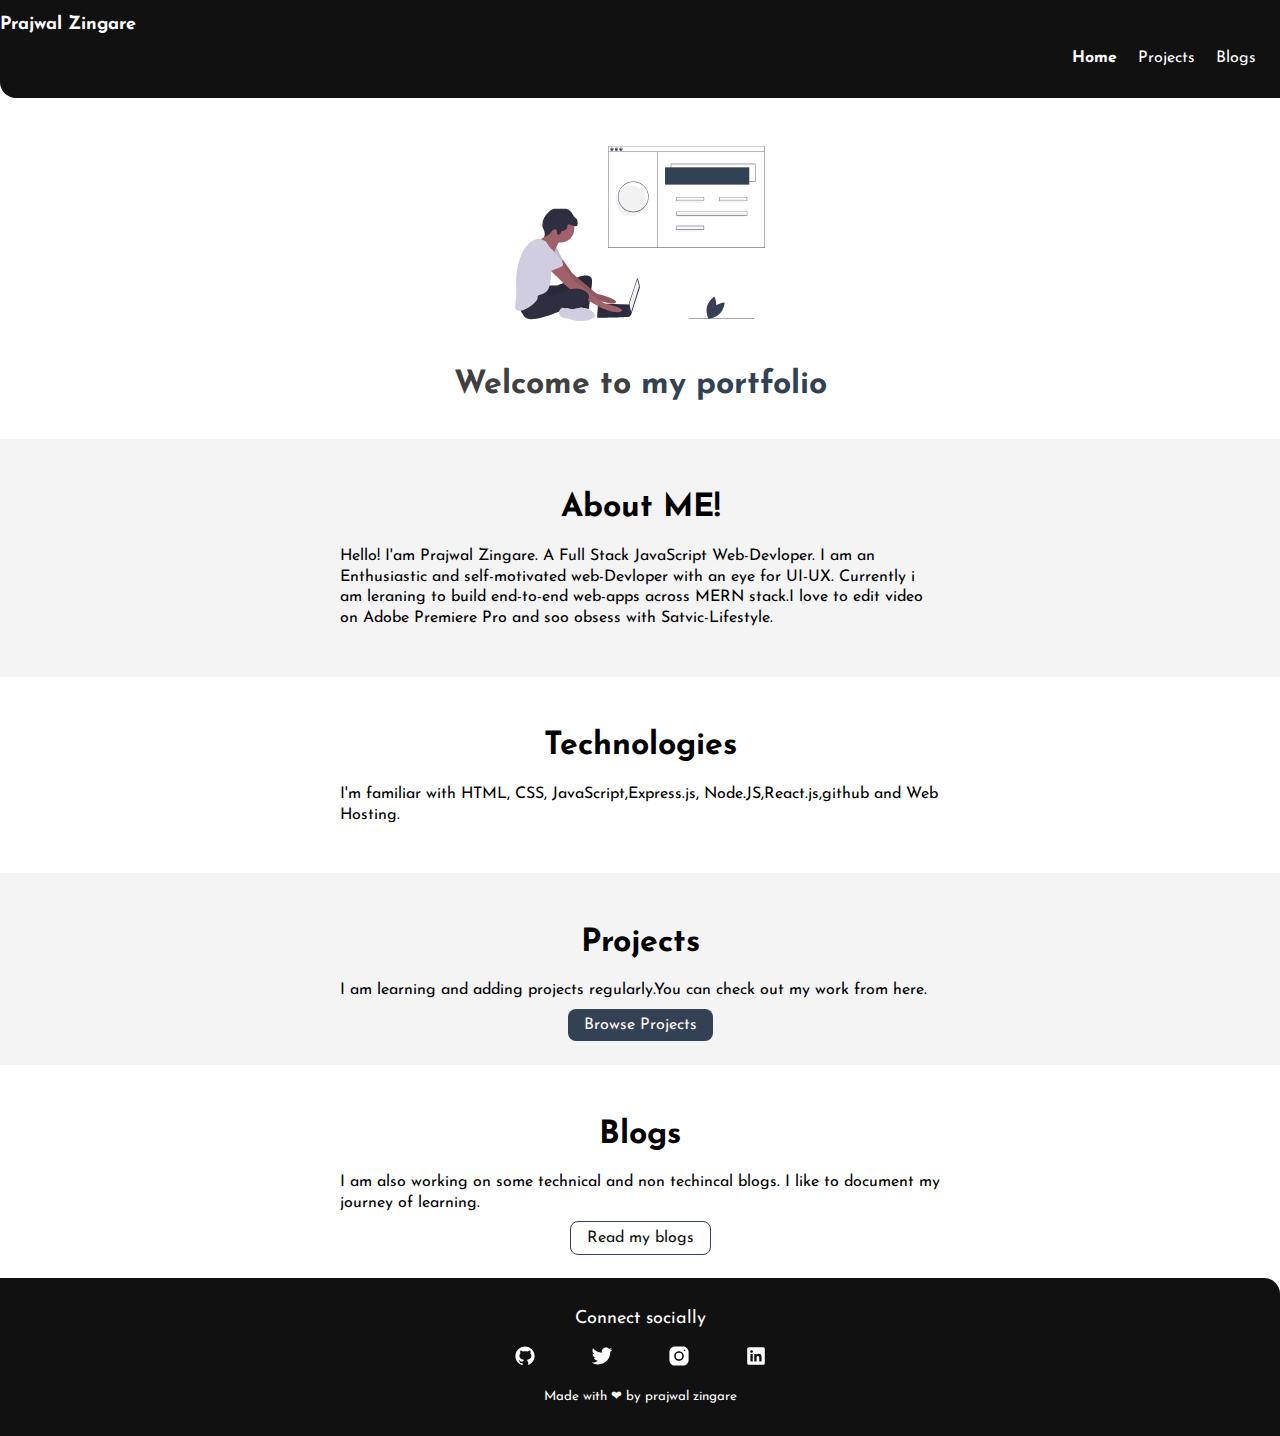
<file: index.html>
<!DOCTYPE html>
<html lang="en">
  <head>
    <meta charset="UTF-8" />
    <meta name="viewport" content="width=device-width, initial-scale=1.0" />
    <title>Prajwal Zingare | home</title>
    <link rel="shortcut icon" href="images/favicon1.ico" type="image/png" />

    <link rel="stylesheet" href="style.css" />
  </head>
  <body>
    <nav class="navigation container">
      <div class="nav-brand">
        <a href="./index.html" class="link1 link-nav">Prajwal Zingare</a>
      </div>
      <ul class="list-non-bullet nav-pills">
        <li class="list-item-inline">
          <a href="./index.html" class="link1 link-active">Home</a>
        </li>
        <li class="list-item-inline">
          <a href="./project.html" class="link1">Projects </a>
        </li>
        <li class="list-item-inline">
          <a href="./blogs.html" class="link1">Blogs</a>
        </li>
      </ul>
    </nav>

    <header class="hero space-1rem">
      <img src="images/hero.svg" class="hero-img" />
      <h1 class="hero-heading">
        Welcome to
        <span class="inverted-hero-heading">my portfolio</span>
      </h1>
    </header>

    <section class="section off-white-section">
      <div class="container center-container">
        <h1>About ME!</h1>
        <p>
          Hello! I'am Prajwal Zingare. A Full Stack JavaScript Web-Devloper. I
          am an Enthusiastic and self-motivated web-Devloper with an eye for
          UI-UX. Currently i am leraning to build end-to-end web-apps across
          MERN stack.I love to edit video on Adobe Premiere Pro and soo obsess
          with Satvic-Lifestyle.
        </p>
      </div>
    </section>
    <section class="section">
      <div class="container center-container">
        <h1>Technologies</h1>
        <p>
          I'm familiar with HTML, CSS, JavaScript,Express.js,
          Node.JS,React.js,github and Web Hosting.
        </p>
      </div>
    </section>

    <section class="section off-white-section">
      <div class="container center-container">
        <h1>Projects</h1>
        <p>
          I am learning and adding projects regularly.You can check out my work
          from here.
        </p>
        <center>
          <div class="projects">
            <a href="./project.html" class="link link-primary"
              >Browse Projects</a
            >
          </div>
        </center>
      </div>
    </section>
    <section class="section">
      <div class="container center-container">
        <h1>Blogs</h1>
        <p>
          I am also working on some technical and non techincal blogs. I like to
          document my journey of learning.
        </p>
        <center>
          <a href="./blogs.html" class="link link-secondary">Read my blogs</a>
        </center>
      </div>
    </section>
    <footer class="footer">
      <div class="footer-header">Connect socially</div>
      <ul class="socail-links">
        <li class="list-item-inline">
          <a
            target="_blank"
            href="https://www.github.com/prajwalzingare"
            class="link link-footer"
            ><img src="./images/github.svg" class="icons"
          /></a>
        </li>
        <li class="list-item-inline">
          <a
            target="_blank"
            href="https://www.twitter.com/zingareprajwal"
            class="link link-footer"
            ><img src="./images/twitter (2).svg" class="icons"
          /></a>
        </li>

        <li class="list-item-inline">
          <a
            target="_blank"
            href="https://www.instagram.com/PrajwalZingare/"
            class="link link-footer"
            ><img src="./images/instagram (1).svg" class="icons"
          /></a>
        </li>
        <li class="list-item-inline">
          <a
            target="_blank"
            href="https://www.linkedin.com/in/prajwal-zingare-a022a8169/"
            class="link link-footer"
            ><img src="./images/linkedin (1).svg" class="icons"
          /></a>
        </li>
      </ul>
      <small>Made with ❤ by prajwal zingare</small>
    </footer>
  </body>
</html>
</file>
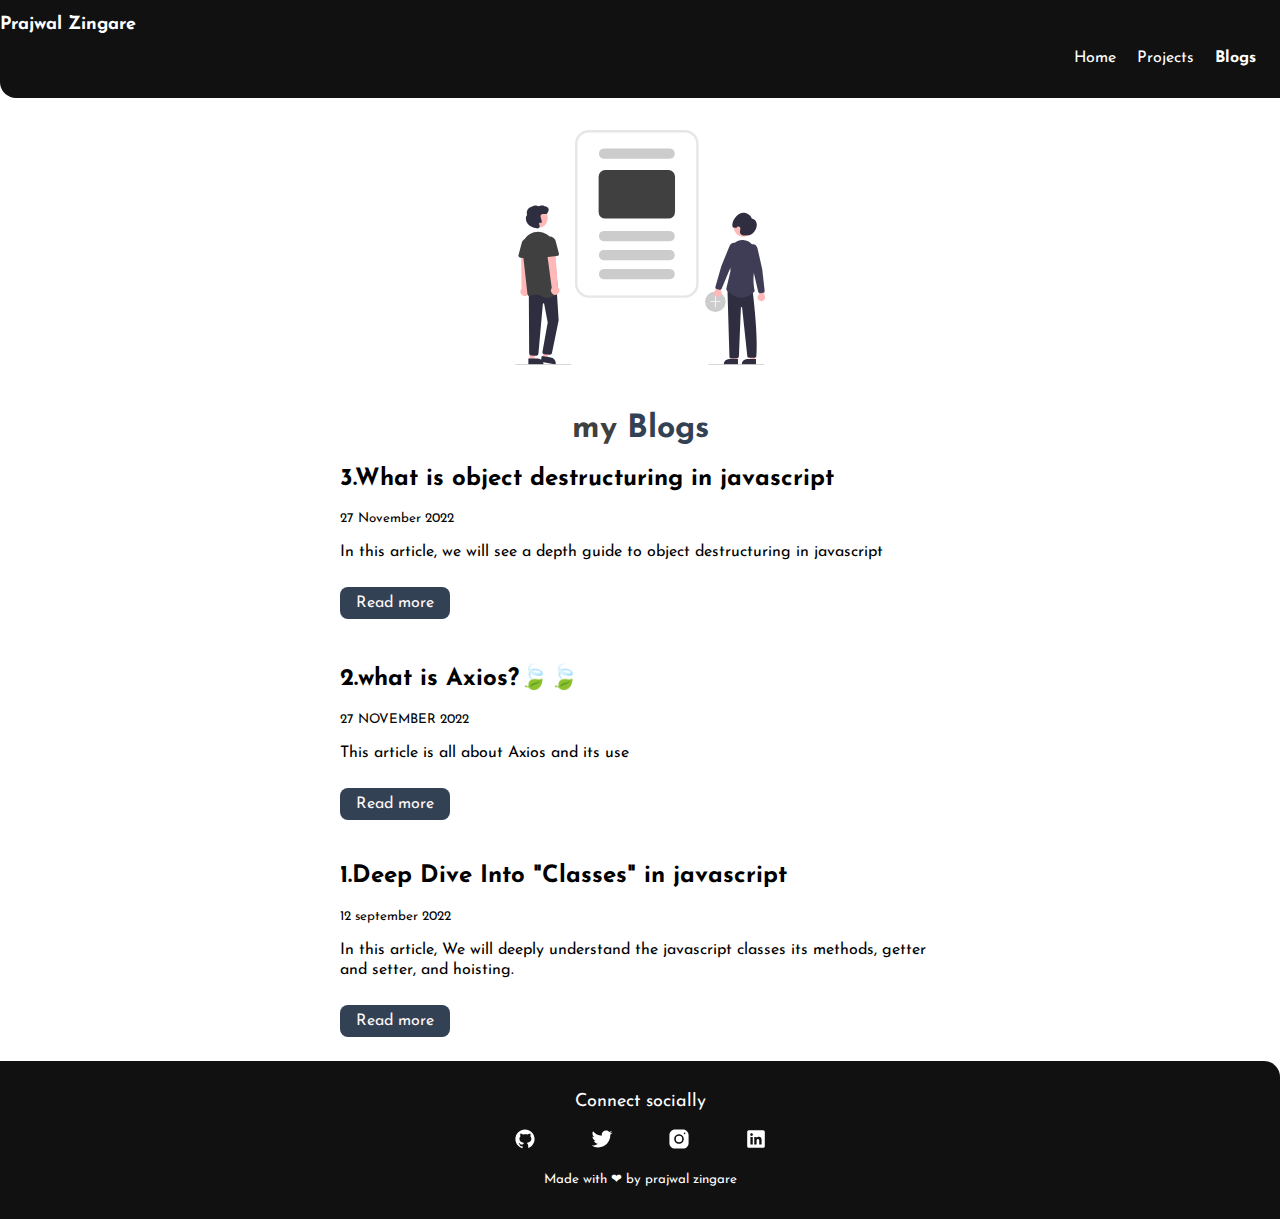
<file: blogs.html>
<!DOCTYPE html>
<html lang="en">
  <head>
    <meta charset="UTF-8" />
    <meta name="viewport" content="width=device-width, initial-scale=1.0" />
    <title>Prajwal Zingare | blogs</title>
    <link rel="shortcut icon" href="images/favicon1.ico" type="image/png" />

    <link rel="stylesheet" href="style.css" />
  </head>
  <body>
    <nav class="navigation container">
      <div class="nav-brand">
        <a href="./index.html" class="link1 link-nav">Prajwal Zingare</a>
      </div>
      <ul class="list-non-bullet nav-pills">
        <li class="list-item-inline">
          <a href="./index.html" class="link1">Home</a>
        </li>
        <li class="list-item-inline">
          <a href="./project.html" class="link1">Projects </a>
        </li>
        <li class="list-item-inline">
          <a href="./blogs.html" class="link1 link-active">Blogs</a>
        </li>
      </ul>
    </nav>
    <header class="hero">
      <img src="images/hero2.svg" class="hero-img" />
      <h1 class="hero-heading">
        my
        <span class="inverted-hero-heading">Blogs</span>
      </h1>
    </header>

    <div class="container center-container">
      <div>
        <div>
          <h2>3.What is object destructuring in javascript</h2>
          <small>27 November 2022</small>
          <p>
            In this article, we will see a depth guide to object destructuring
            in javascript
          </p>
          <div class="space-rem"></div>
          <a
            target="blank"
            href="https://prajwalzingare.hashnode.dev/what-is-object-destructuring-in-javascript"
            class="link link-primary"
            >Read more
          </a>
        </div>
        <div class="space-1rem"></div>

        <div>
          <h2>2.what is Axios?🍃🍃</h2>
          <small>27 NOVEMBER 2022</small>
          <p>This article is all about Axios and its use</p>
          <div class="space-rem"></div>
          <a
            target="blank"
            href="https://prajwalzingare.hashnode.dev/what-is-axios"
            class="link link-primary"
            >Read more</a
          >
        </div>
        <div class="space-1rem"></div>
        <div>
          <h2>1.Deep Dive Into "Classes" in javascript</h2>
          <small>12 september 2022</small>
          <p>
            In this article, We will deeply understand the javascript classes
            its methods, getter and setter, and hoisting.
          </p>
          <div class="space-rem"></div>
          <a
            target="blank"
            href="https://prajwalzingare.hashnode.dev/deep-dive-into-classes-in-javascript"
            class="link link-primary"
            >Read more</a
          >
        </div>
      </div>
    </div>
    <div class="space-1rem"></div>
    <footer class="footer">
      <div class="footer-header">Connect socially</div>
      <ul class="socail-links">
        <li class="list-item-inline">
          <a
            target="_blank"
            href="https://www.github.com/prajwalzingare"
            class="link link-footer"
            ><img src="./images/github.svg" class="icons"
          /></a>
        </li>
        <li class="list-item-inline">
          <a
            target="_blank"
            href="https://www.twitter.com/zingareprajwal"
            class="link link-footer"
            ><img src="./images/twitter (2).svg" class="icons"
          /></a>
        </li>

        <li class="list-item-inline">
          <a
            target="_blank"
            href="https://www.instagram.com/PrajwalZingare/"
            class="link link-footer"
            ><img src="./images/instagram (1).svg" class="icons"
          /></a>
        </li>
        <li class="list-item-inline">
          <a
            target="_blank"
            href="https://www.linkedin.com/in/prajwal-zingare-a022a8169/"
            class="link link-footer"
            ><img src="./images/linkedin (1).svg" class="icons"
          /></a>
        </li>
      </ul>
      <small>Made with ❤ by prajwal zingare</small>
    </footer>
  </body>
</html>
</file>
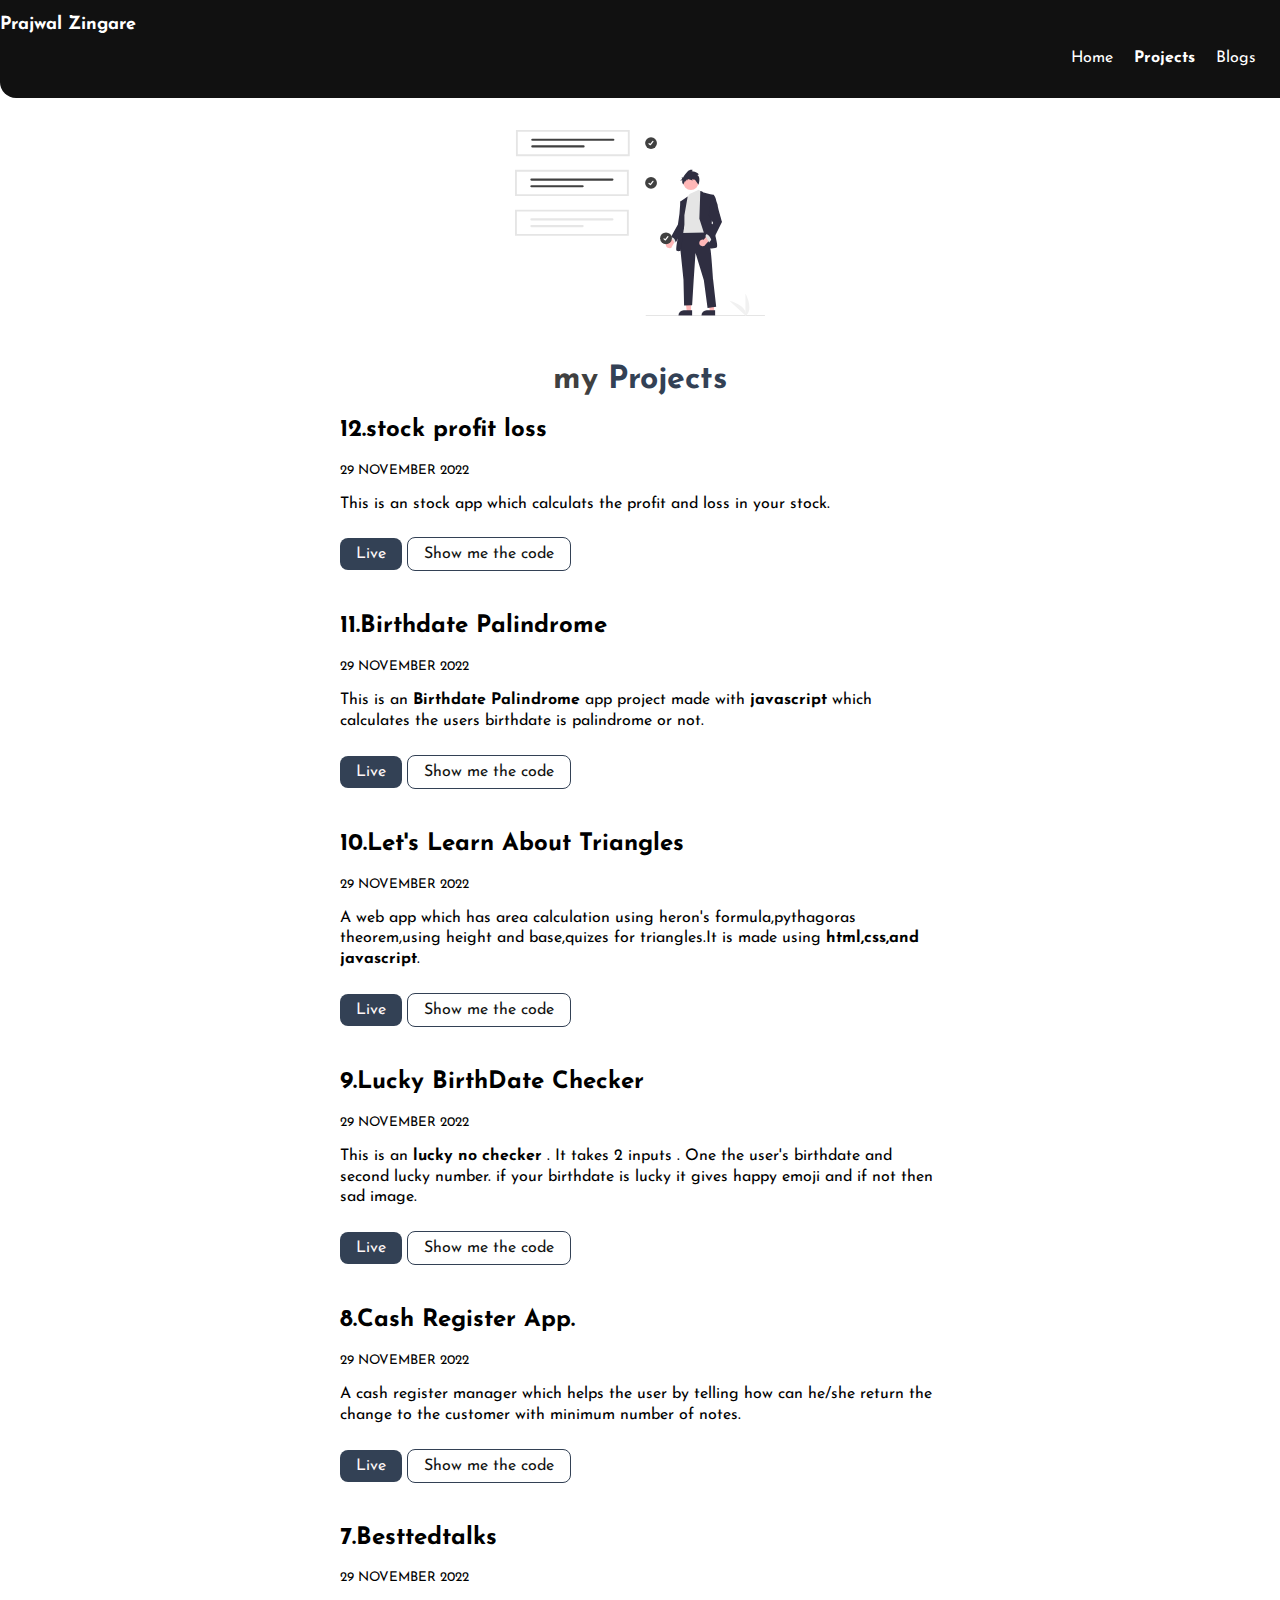
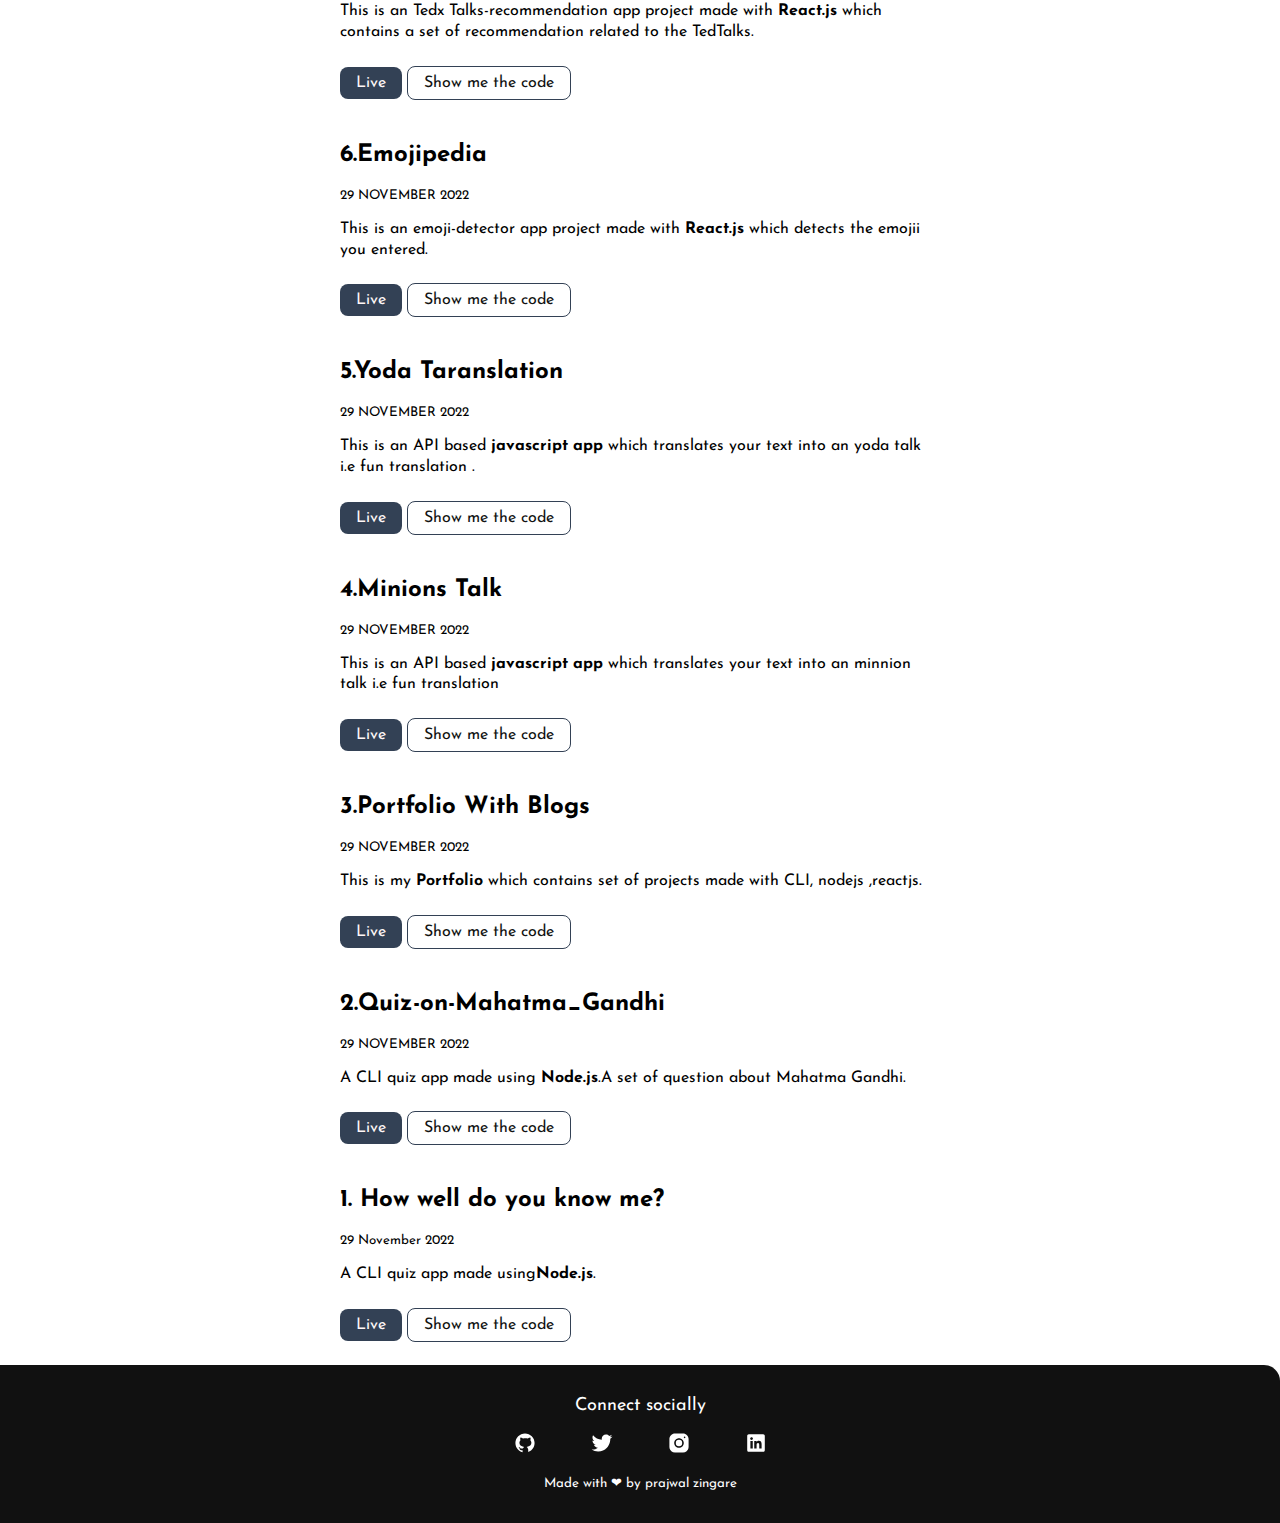
<file: project.html>
<!DOCTYPE html>
<html lang="en">
  <head>
    <meta charset="UTF-8" />
    <meta name="viewport" content="width=device-width, initial-scale=1.0" />
    <title>Prajwal Zingare | projects</title>
    <link rel="shortcut icon" href="images/favicon1.ico" type="image/png" />

    <link rel="stylesheet" href="style.css" />
  </head>
  <body>
    <nav class="navigation container">
      <div class="nav-brand">
        <a href="./index.html" class="link1 link-nav">Prajwal Zingare</a>
      </div>
      <ul class="list-non-bullet nav-pills">
        <li class="list-item-inline">
          <a href="./index.html" class="link1">Home</a>
        </li>
        <li class="list-item-inline">
          <a href="./project.html" class="link1 link-active">Projects </a>
        </li>
        <li class="list-item-inline">
          <a href="./blogs.html" class="link1">Blogs</a>
        </li>
      </ul>
    </nav>

    <header class="hero">
      <img src="images/hero1.svg" class="hero-img" />
      <h1 class="hero-heading">
        my
        <span class="inverted-hero-heading">Projects</span>
      </h1>
    </header>

    <div class="container center-container">
      <div>
        <div>
          <h2>12.stock profit loss</h2>
          <small>29 NOVEMBER 2022</small>
          <p>
            This is an stock app which calculats the profit and loss in your
            stock.
          </p>
          <div class="space-rem"></div>
          <a
            href="https://profitandloss123.netlify.app/"
            class="link link-primary"
            >Live</a
          >
          <a
            href="https://github.com/prajwalzingare/profitandloss"
            class="link link-secondary"
            >Show me the code</a
          >
        </div>
        <div class="space-1rem"></div>
        <div>
          <h2>11.Birthdate Palindrome</h2>
          <small>29 NOVEMBER 2022</small>
          <p>
            This is an <b>Birthdate Palindrome</b> app project made with
            <b>javascript</b> which calculates the users birthdate is palindrome
            or not.
          </p>
          <div class="space-rem"></div>
          <a
            href="https://birthdaypalindromeneog.netlify.app/"
            class="link link-primary"
            >Live</a
          >
          <a
            href="https://github.com/prajwalzingare/BirthdayPalindromeCheck"
            class="link link-secondary"
            >Show me the code</a
          >
        </div>
        <div class="space-1rem"></div>
        <div>
          <h2>10.Let's Learn About Triangles</h2>
          <small>29 NOVEMBER 2022</small>
          <p>
            A web app which has area calculation using heron's
            formula,pythagoras theorem,using height and base,quizes for
            triangles.It is made using <b>html,css,and javascript</b>.
          </p>
          <div class="space-rem"></div>
          <a href="https://triangleapp12.netlify.app/" class="link link-primary"
            >Live</a
          >
          <a
            href="https://github.com/prajwalzingare/triangleApp"
            class="link link-secondary"
            >Show me the code</a
          >
        </div>
        <div class="space-1rem"></div>
        <div>
          <h2>9.Lucky BirthDate Checker</h2>
          <small>29 NOVEMBER 2022</small>
          <p>
            This is an <b>lucky no checker </b>. It takes 2 inputs . One the
            user's birthdate and second lucky number. if your birthdate is lucky
            it gives happy emoji and if not then sad image.
          </p>
          <div class="space-rem"></div>
          <a
            href="https://luckynumber1234.netlify.app/"
            class="link link-primary"
            >Live</a
          >
          <a
            href="https://github.com/prajwalzingare/luckybirthday"
            class="link link-secondary"
            >Show me the code</a
          >
        </div>
        <div class="space-1rem"></div>
        <div>
          <h2>8.Cash Register App.</h2>
          <small>29 NOVEMBER 2022</small>
          <p>
            A cash register manager which helps the user by telling how can
            he/she return the change to the customer with minimum number of
            notes.
          </p>
          <div class="space-rem"></div>
          <a
            href="https://cashregister1234.netlify.app/"
            class="link link-primary"
            >Live</a
          >
          <a
            href="https://github.com/prajwalzingare/cashregister"
            class="link link-secondary"
            >Show me the code</a
          >
        </div>
        <div class="space-1rem"></div>

        <div>
          <h2>7.Besttedtalks</h2>
          <small>29 NOVEMBER 2022</small>
          <p>
            This is an Tedx Talks-recommendation app project made with
            <b>React.js</b> which contains a set of recommendation related to
            the TedTalks.
          </p>
          <div class="space-rem"></div>
          <a href="https://tedtalks12.netlify.app/" class="link link-primary"
            >Live</a
          >
          <a
            href="https://github.com/prajwalzingare/besttedtalks"
            class="link link-secondary"
            >Show me the code</a
          >
        </div>
        <div class="space-1rem"></div>
        <div>
          <h2>6.Emojipedia</h2>
          <small>29 NOVEMBER 2022</small>
          <p>
            This is an emoji-detector app project made with
            <b>React.js</b> which detects the emojii you entered.
          </p>
          <div class="space-rem"></div>
          <a
            href="https://knowyouremoji1.netlify.app/"
            class="link link-primary"
            >Live</a
          >
          <a
            href="https://github.com/prajwalzingare/Emojipedia"
            class="link link-secondary"
            >Show me the code</a
          >
        </div>
        <div class="space-1rem"></div>
        <div>
          <h2>5.Yoda Taranslation</h2>
          <small>29 NOVEMBER 2022</small>
          <p>
            This is an API based <b>javascript app</b> which translates your
            text into an yoda talk i.e fun translation .
          </p>
          <div class="space-rem"></div>
          <a
            href="https://yodafuntranslation1.netlify.app/"
            class="link link-primary"
            >Live</a
          >
          <a
            href="https://github.com/prajwalzingare/yodatranslate"
            class="link link-secondary"
            >Show me the code</a
          >
        </div>

        <div class="space-1rem"></div>
        <div>
          <h2>4.Minions Talk</h2>
          <small>29 NOVEMBER 2022</small>
          <p>
            This is an API based <b>javascript app</b> which translates your
            text into an minnion talk i.e fun translation
          </p>
          <div class="space-rem"></div>
          <a
            href="https://minions-talk12.netlify.app/"
            class="link link-primary"
            >Live</a
          >
          <a
            href="https://github.com/prajwalzingare/minions-talk"
            class="link link-secondary"
            >Show me the code</a
          >
        </div>

        <div class="space-1rem"></div>
        <div>
          <h2>3.Portfolio With Blogs</h2>
          <small>29 NOVEMBER 2022</small>
          <p>
            This is my <b>Portfolio</b> which contains set of projects made with
            CLI, nodejs ,reactjs.
          </p>
          <div class="space-rem"></div>
          <a href="https://prajwalneog.netlify.app/" class="link link-primary"
            >Live</a
          >
          <a
            href="https://github.com/prajwalzingare/MyPortfolio"
            class="link link-secondary"
            >Show me the code</a
          >
        </div>

        <div class="space-1rem"></div>
        <div>
          <h2>2.Quiz-on-Mahatma_Gandhi</h2>
          <small>29 NOVEMBER 2022</small>
          <p>
            A CLI quiz app made using <b>Node.js</b>.A set of question about
            Mahatma Gandhi.
          </p>
          <div class="space-rem"></div>
          <a
            href="https://replit.com/@prajwalzingare/Quiz-2?embed=1&output=1#index.js"
            class="link link-primary"
            >Live</a
          >
          <a
            href="https://github.com/prajwalzingare/Quiz-on-Mahatma_Gandhi"
            class="link link-secondary"
            >Show me the code</a
          >
        </div>
        <div class="space-1rem"></div>
        <div>
          <h2>1. How well do you know me?</h2>
          <small>29 November 2022</small>
          <p>A CLI quiz app made using<b>Node.js</b>.</p>
          <div class="space-rem"></div>
          <a
            href="https://replit.com/@prajwalzingare/Quiz-AboutMe?embed=1&output=1#index.js"
            class="link link-primary"
            >Live</a
          >
          <a
            href="https://github.com/prajwalzingare/Quiz-AboutMe"
            class="link link-secondary"
            >Show me the code</a
          >
        </div>
      </div>
    </div>
    <div class="space-1rem"></div>
    <footer class="footer">
      <div class="footer-header">Connect socially</div>
      <ul class="socail-links">
        <li class="list-item-inline">
          <a
            target="_blank"
            href="https://www.github.com/prajwalzingare"
            class="link link-footer"
            ><img src="./images/github.svg" class="icons"
          /></a>
        </li>
        <li class="list-item-inline">
          <a
            target="_blank"
            href="https://www.twitter.com/zingareprajwal"
            class="link link-footer"
            ><img src="./images/twitter (2).svg" class="icons"
          /></a>
        </li>

        <li class="list-item-inline">
          <a
            target="_blank"
            href="https://www.instagram.com/PrajwalZingare/"
            class="link link-footer"
            ><img src="./images/instagram (1).svg" class="icons"
          /></a>
        </li>
        <li class="list-item-inline">
          <a
            target="_blank"
            href="https://www.linkedin.com/in/prajwal-zingare-a022a8169/"
            class="link link-footer"
            ><img src="./images/linkedin (1).svg" class="icons"
          /></a>
        </li>
      </ul>
      <small>Made with ❤ by prajwal zingare</small>
    </footer>
  </body>
</html>
</file>
<file: style.css>
@import url("https://fonts.googleapis.com/css2?family=Josefin+Sans:wght@400;700&display=swap");

:root {
  --primary-color: #334155;
  --turtle-gray: #404040;
  --off-white: #f4f4f5;
}

body {
  font-family: "Josefin Sans", sans-serif;
  margin: 0px;
}

hr {
  margin: 2rem 0rem;
}
.container {
  padding: 0 1rem;
}
.center-container {
  margin: auto;
  max-width: 600px;
}

/* links */
.link {
  padding: 0.5rem 1rem;
  /* margin: 0.5rem 1rem; */
  text-decoration: none;
}
.link1{
  text-decoration:none;
  padding:0.5rem, 1rem;
  margin-top:1rem;
  margin-bottom:1rem;
}
.link-primary {
  background-color: var(--primary-color);
  border-radius: 0.5rem;
  color: rgb(255, 247, 247);
}
.link-secondary {
  color: rgb(18, 19, 18);
  border-radius: 0.5rem;
  border: 1px solid var(--primary-color);
}

.list-non-bullet {
  list-style: none;
}

.list-item-inline {
  display: inline;
  padding: 0 0.5rem;
}
/* navigation bar */
.navigation {
  background-color: #111;
  color: white;
  padding: 1rem;
  border-bottom-left-radius: 1rem;
}
.navigation .nav-brand {
  font-weight: bold;
  font-size: large;
}
.navigation .nav-pills {
  text-align: right;
}
.navigation a {
  color: white;
}
.navigation .link-active {
  font-weight: bold;
}

/* header */

.hero .hero1 .hero2 {
  padding: 2rem;
  
}
.hero .hero-img {
  max-width: 250px;
  display: block;
  margin: 2rem auto;
}
.hero .hero-heading {
  font-weight: large;
  padding-top: 1rem;
  text-align: center;
  color: var(--turtle-gray);
}
.hero .hero-heading .inverted-hero-heading {
  color: var(--primary-color);
}
.section {
  padding: 2rem;
}
.section h1 {
  text-align: center;
}
.off-white-section {
  background-color: var(--off-white);
}
.footer {
  background-color:#111;
  padding: 2rem 1rem;
  text-align: center;
  color: white;
  border-top-right-radius: 1rem;
}
.footer ul {
  padding-inline-start: 0px;
}
.footer .footer-header {
  font-size: large;
}
.footer .link-footer {
  color: white;
}

.footer .social-links a:-webkit-any-link {
  color: white;
}

.section .container .projects {
  margin-top: 0rem;
  padding-left: 1rem;
  padding-right: 1rem;
}

.space-1rem {

  padding: 1rem;
}
.space-rem {
  padding: 0.5rem;
}
.link-nav {
  width: auto;
  margin-left: -1rem;
}
.icons {
  height: 1.5rem;
  width: 1.5rem;
}
p{
  line-height: 1.3rem;
}
</file>
